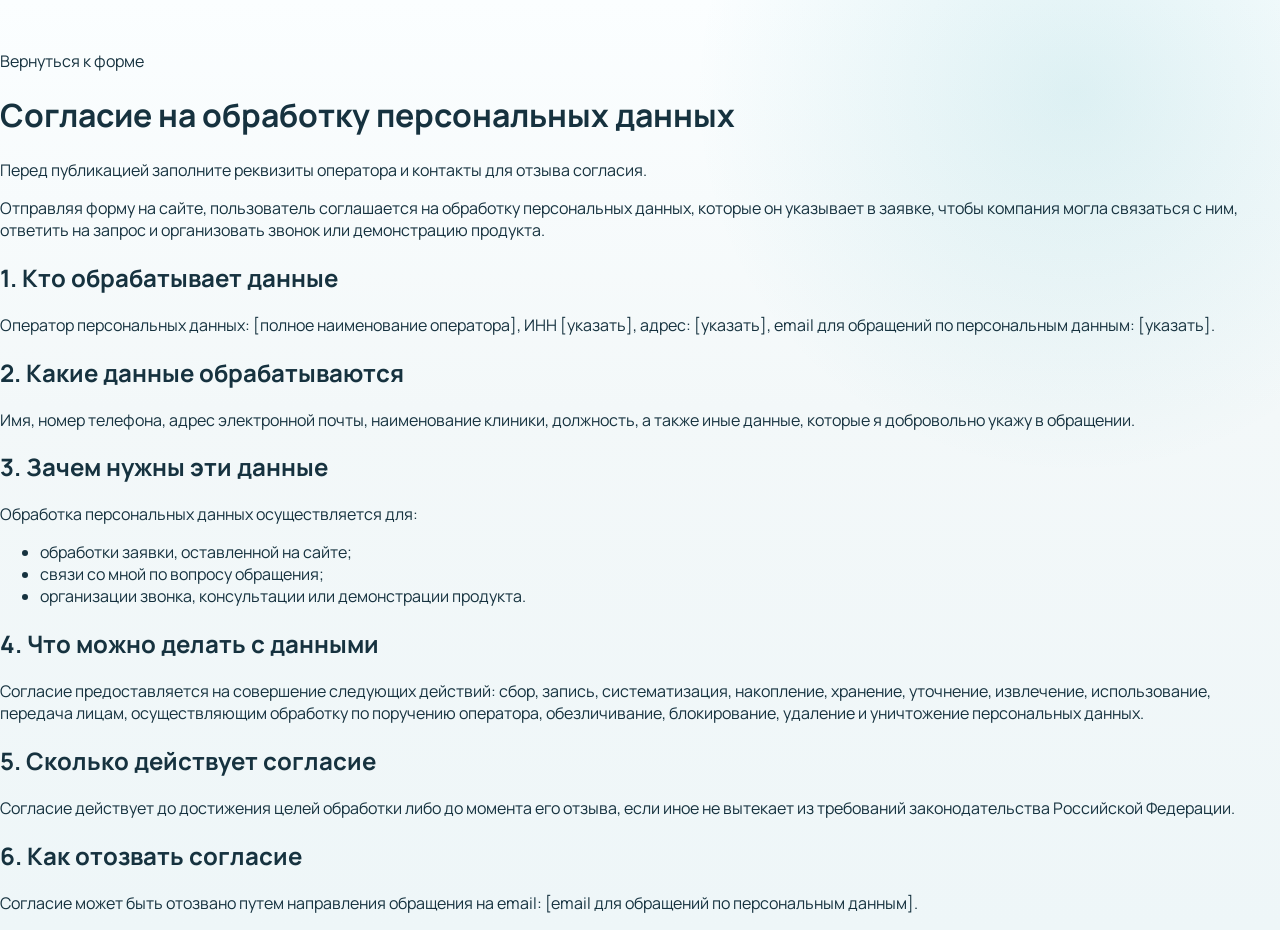
<file: consent-to-processing.html>
<!DOCTYPE html>
<html lang="ru">
  <head>
    <meta charset="UTF-8" />
    <meta name="viewport" content="width=device-width, initial-scale=1.0" />
    <title>Согласие на обработку персональных данных</title>
    <link rel="preconnect" href="https://fonts.googleapis.com" />
    <link rel="preconnect" href="https://fonts.gstatic.com" crossorigin />
    <link
      href="https://fonts.googleapis.com/css2?family=Manrope:wght@400;500;600;700;800&display=swap"
      rel="stylesheet"
    />
    <link rel="stylesheet" href="./styles.css" />
  </head>
  <body>
    <div class="page-shell">
      <main class="section legal-page">
        <a href="./index.html#lead-form" class="topbar__link">Вернуться к форме</a>
        <h1>Согласие на обработку персональных данных</h1>
        <p class="legal-warning">
          Перед публикацией заполните реквизиты оператора и контакты для отзыва согласия.
        </p>

        <p>
          Отправляя форму на сайте, пользователь соглашается на обработку персональных
          данных, которые он указывает в заявке, чтобы компания могла связаться с ним,
          ответить на запрос и организовать звонок или демонстрацию продукта.
        </p>

        <section>
          <h2>1. Кто обрабатывает данные</h2>
          <p>
            Оператор персональных данных: [полное наименование оператора], ИНН [указать],
            адрес: [указать], email для обращений по персональным данным: [указать].
          </p>
        </section>

        <section>
          <h2>2. Какие данные обрабатываются</h2>
          <p>
            Имя, номер телефона, адрес электронной почты, наименование клиники, должность,
            а также иные данные, которые я добровольно укажу в обращении.
          </p>
        </section>

        <section>
          <h2>3. Зачем нужны эти данные</h2>
          <p>Обработка персональных данных осуществляется для:</p>
          <ul class="legal-list">
            <li>обработки заявки, оставленной на сайте;</li>
            <li>связи со мной по вопросу обращения;</li>
            <li>организации звонка, консультации или демонстрации продукта.</li>
          </ul>
        </section>

        <section>
          <h2>4. Что можно делать с данными</h2>
          <p>
            Согласие предоставляется на совершение следующих действий: сбор, запись,
            систематизация, накопление, хранение, уточнение, извлечение, использование,
            передача лицам, осуществляющим обработку по поручению оператора, обезличивание,
            блокирование, удаление и уничтожение персональных данных.
          </p>
        </section>

        <section>
          <h2>5. Сколько действует согласие</h2>
          <p>
            Согласие действует до достижения целей обработки либо до момента его отзыва,
            если иное не вытекает из требований законодательства Российской Федерации.
          </p>
        </section>

        <section>
          <h2>6. Как отозвать согласие</h2>
          <p>
            Согласие может быть отозвано путем направления обращения на email:
            [email для обращений по персональным данным].
          </p>
        </section>
      </main>
    </div>
  </body>
</html>
</file>
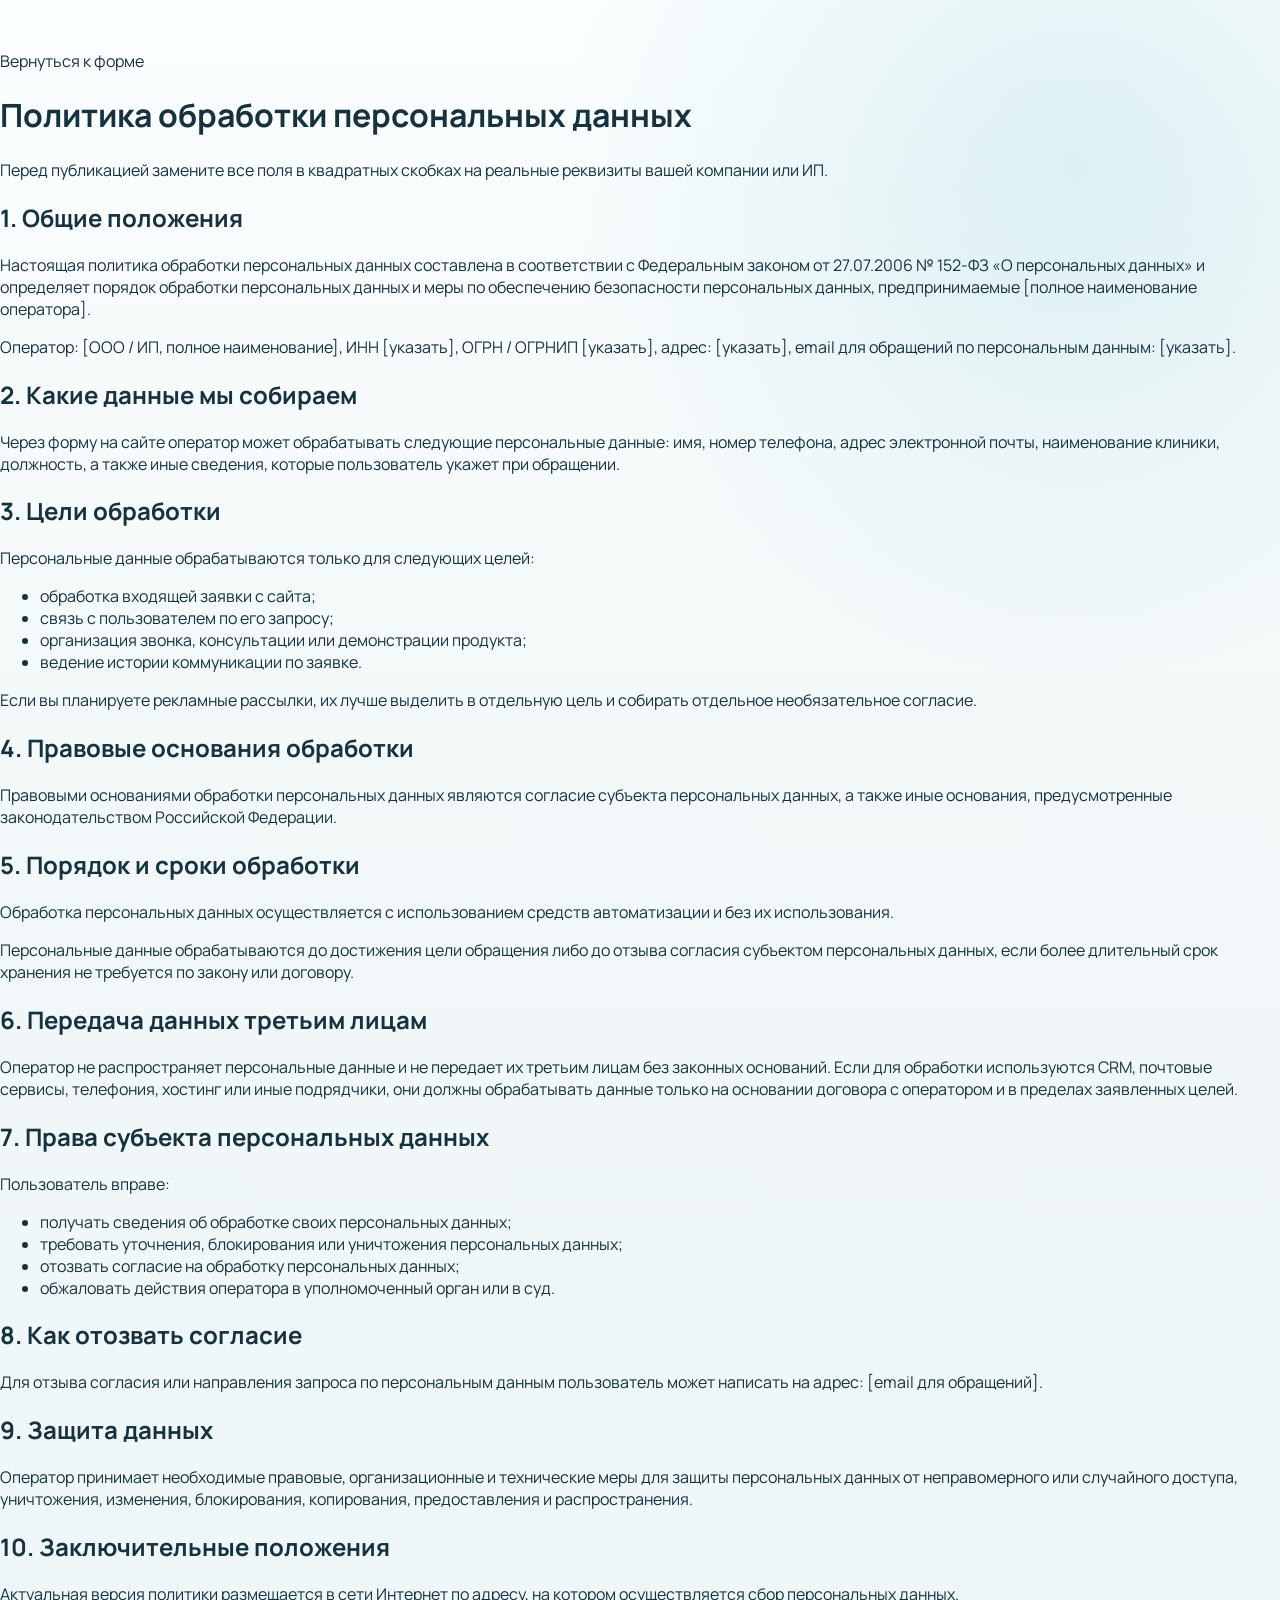
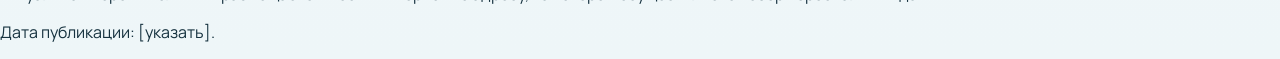
<file: privacy-policy.html>
<!DOCTYPE html>
<html lang="ru">
  <head>
    <meta charset="UTF-8" />
    <meta name="viewport" content="width=device-width, initial-scale=1.0" />
    <title>Политика обработки персональных данных</title>
    <link rel="preconnect" href="https://fonts.googleapis.com" />
    <link rel="preconnect" href="https://fonts.gstatic.com" crossorigin />
    <link
      href="https://fonts.googleapis.com/css2?family=Manrope:wght@400;500;600;700;800&display=swap"
      rel="stylesheet"
    />
    <link rel="stylesheet" href="./styles.css" />
  </head>
  <body>
    <div class="page-shell">
      <main class="section legal-page">
        <a href="./index.html#lead-form" class="topbar__link">Вернуться к форме</a>
        <h1>Политика обработки персональных данных</h1>
        <p class="legal-warning">
          Перед публикацией замените все поля в квадратных скобках на реальные реквизиты
          вашей компании или ИП.
        </p>

        <section>
          <h2>1. Общие положения</h2>
          <p>
            Настоящая политика обработки персональных данных составлена в соответствии с
            Федеральным законом от 27.07.2006 № 152-ФЗ «О персональных данных» и определяет
            порядок обработки персональных данных и меры по обеспечению безопасности
            персональных данных, предпринимаемые [полное наименование оператора].
          </p>
          <p>
            Оператор: [ООО / ИП, полное наименование], ИНН [указать], ОГРН / ОГРНИП [указать],
            адрес: [указать], email для обращений по персональным данным: [указать].
          </p>
        </section>

        <section>
          <h2>2. Какие данные мы собираем</h2>
          <p>
            Через форму на сайте оператор может обрабатывать следующие персональные данные:
            имя, номер телефона, адрес электронной почты, наименование клиники, должность,
            а также иные сведения, которые пользователь укажет при обращении.
          </p>
        </section>

        <section>
          <h2>3. Цели обработки</h2>
          <p>Персональные данные обрабатываются только для следующих целей:</p>
          <ul class="legal-list">
            <li>обработка входящей заявки с сайта;</li>
            <li>связь с пользователем по его запросу;</li>
            <li>организация звонка, консультации или демонстрации продукта;</li>
            <li>ведение истории коммуникации по заявке.</li>
          </ul>
          <p>
            Если вы планируете рекламные рассылки, их лучше выделить в отдельную цель и
            собирать отдельное необязательное согласие.
          </p>
        </section>

        <section>
          <h2>4. Правовые основания обработки</h2>
          <p>
            Правовыми основаниями обработки персональных данных являются согласие субъекта
            персональных данных, а также иные основания, предусмотренные законодательством
            Российской Федерации.
          </p>
        </section>

        <section>
          <h2>5. Порядок и сроки обработки</h2>
          <p>
            Обработка персональных данных осуществляется с использованием средств автоматизации
            и без их использования.
          </p>
          <p>
            Персональные данные обрабатываются до достижения цели обращения либо до отзыва
            согласия субъектом персональных данных, если более длительный срок хранения не
            требуется по закону или договору.
          </p>
        </section>

        <section>
          <h2>6. Передача данных третьим лицам</h2>
          <p>
            Оператор не распространяет персональные данные и не передает их третьим лицам без
            законных оснований. Если для обработки используются CRM, почтовые сервисы,
            телефония, хостинг или иные подрядчики, они должны обрабатывать данные только на
            основании договора с оператором и в пределах заявленных целей.
          </p>
        </section>

        <section>
          <h2>7. Права субъекта персональных данных</h2>
          <p>Пользователь вправе:</p>
          <ul class="legal-list">
            <li>получать сведения об обработке своих персональных данных;</li>
            <li>требовать уточнения, блокирования или уничтожения персональных данных;</li>
            <li>отозвать согласие на обработку персональных данных;</li>
            <li>обжаловать действия оператора в уполномоченный орган или в суд.</li>
          </ul>
        </section>

        <section>
          <h2>8. Как отозвать согласие</h2>
          <p>
            Для отзыва согласия или направления запроса по персональным данным пользователь
            может написать на адрес: [email для обращений].
          </p>
        </section>

        <section>
          <h2>9. Защита данных</h2>
          <p>
            Оператор принимает необходимые правовые, организационные и технические меры для
            защиты персональных данных от неправомерного или случайного доступа, уничтожения,
            изменения, блокирования, копирования, предоставления и распространения.
          </p>
        </section>

        <section>
          <h2>10. Заключительные положения</h2>
          <p>
            Актуальная версия политики размещается в сети Интернет по адресу, на котором
            осуществляется сбор персональных данных.
          </p>
          <p>Дата публикации: [указать].</p>
        </section>
      </main>
    </div>
  </body>
</html>
</file>
<file: styles.css>
:root {
  --bg: #f3f8f9;
  --surface: #ffffff;
  --surface-soft: #eef7f8;
  --ink: #16323f;
  --ink-strong: #0e2835;
  --muted: #4f6e7a;
  --line: #d3e4e8;
  --line-strong: #b8d3da;
  --brand: #1197a7;
  --brand-line: #0696a5;
  --brand-deep: #086f80;
  --brand-dark: #075160;
  --band: #103846;
  --band-deep: #082430;
  --max: 1320px;
  --radius-card: 14px;
  --radius-panel: 16px;
  --radius-shell: 18px;
  --space-2xs: 0.5rem;
  --space-xs: 0.75rem;
  --space-sm: 1rem;
  --space-md: 1.5rem;
  --space-lg: 2rem;
  --space-xl: 3rem;
  --space-2xl: 4.5rem;
}

* {
  box-sizing: border-box;
}

html {
  scroll-behavior: smooth;
}

body {
  margin: 0;
  font-family: "Manrope", sans-serif;
  color: var(--ink);
  background:
    radial-gradient(circle at 84% 10%, rgba(17, 151, 167, 0.12), transparent 28%),
    linear-gradient(180deg, #fbfeff 0%, var(--bg) 44%, #eef6f8 100%);
}

img,
svg {
  display: block;
  max-width: 100%;
}

a {
  color: inherit;
  text-decoration: none;
}

button,
input {
  font: inherit;
}

.landing-shell {
  width: min(calc(100% - 48px), var(--max));
  margin: 0 auto;
  padding: 18px 0 44px;
}

.site-header {
  padding-top: 6px;
}

.topbar {
  display: grid;
  grid-template-columns: auto minmax(0, 1fr) auto;
  align-items: center;
  gap: 22px;
  min-height: 66px;
  padding: 10px 14px;
  border: 1px solid rgba(211, 228, 232, 0.9);
  border-radius: var(--radius-panel);
  background: rgba(255, 255, 255, 0.94);
}

.brand {
  display: inline-flex;
  align-items: center;
  gap: 10px;
  min-width: 0;
}

.brand__logo {
  width: 38px;
  height: 24px;
}

.brand__text {
  font-size: 1.38rem;
  font-weight: 800;
  color: var(--brand-dark);
  line-height: 1;
  letter-spacing: 0;
}

.topbar__nav,
.topbar__actions {
  display: flex;
  align-items: center;
}

.topbar__nav {
  justify-content: center;
  gap: clamp(14px, 2vw, 26px);
}

.topbar__nav a,
.topbar__login {
  color: #244655;
  font-size: 0.9rem;
  font-weight: 600;
}

.topbar__nav a:hover,
.topbar__login:hover,
.button--ghost:hover {
  color: var(--brand-deep);
}

.topbar__actions {
  justify-content: flex-end;
  gap: 14px;
}

.button {
  display: inline-flex;
  align-items: center;
  justify-content: center;
  min-height: 50px;
  padding: 0 22px;
  border-radius: 10px;
  border: 1px solid transparent;
  font-size: 1rem;
  font-weight: 700;
  line-height: 1;
  transition: transform 180ms ease, box-shadow 180ms ease, background-color 180ms ease;
}

.button:hover {
  transform: translateY(-1px);
}

.button:focus-visible,
.topbar a:focus-visible,
.faq summary:focus-visible {
  outline: 2px solid rgba(6, 150, 165, 0.34);
  outline-offset: 3px;
}

.button--primary {
  color: #fff;
  background: linear-gradient(135deg, #12a7b8, var(--brand-deep));
  box-shadow: 0 6px 8px rgba(8, 111, 128, 0.24);
}

.button--outline {
  color: var(--brand-dark);
  border-color: rgba(8, 111, 128, 0.32);
  background: #fff;
}

.button--ghost {
  color: var(--brand-dark);
  background: transparent;
  padding-left: 0;
  padding-right: 0;
}

.button--wide {
  width: 100%;
}

.hero {
  display: grid;
  grid-template-columns: minmax(0, 1.02fr) minmax(520px, 0.98fr);
  gap: clamp(20px, 3vw, 40px);
  align-items: center;
  padding: clamp(24px, 4vw, 48px) 0 18px;
}

.section-kicker {
  margin: 0 0 14px;
  color: var(--brand-dark);
  font-size: 0.78rem;
  font-weight: 800;
  letter-spacing: 0.04em;
  text-transform: uppercase;
}

.section-kicker--dark {
  color: rgba(123, 200, 214, 0.88);
}

.results-band__heading .section-kicker {
  margin-bottom: 18px;
  font-size: 1rem;
  font-weight: 700;
  letter-spacing: 0.05em;
}

.hero h1,
.section-heading h2,
.lead-section__copy h2 {
  margin: 0;
  color: var(--ink-strong);
  line-height: 1.02;
  letter-spacing: 0;
  text-wrap: balance;
}

.hero h1 {
  max-width: 13.5ch;
  font-size: 4.35rem;
  line-height: 1.08;
}

.hero-mark {
  display: inline-block;
  position: relative;
  z-index: 0;
  white-space: nowrap;
}

.hero-mark::after {
  content: "";
  position: absolute;
  z-index: -1;
  right: -0.08em;
  bottom: 0.08em;
  left: -0.08em;
  height: 0.28em;
  border-radius: 999px;
}

.hero-mark--growth {
  color: var(--brand-dark);
}

.hero-mark--growth::after {
  background: rgba(17, 151, 167, 0.2);
}

.hero-mark--risk {
  color: #8a5a17;
}

.hero-mark--risk::after {
  background: rgba(237, 145, 44, 0.24);
}

.hero__lead,
.section-heading p,
.lead-section__copy p,
.capability p,
.integration-logo span,
.result-stat p,
.footer p,
.footer small,
.lead-form__note,
.faq p {
  color: var(--muted);
}

.hero__lead {
  max-width: 35rem;
  margin: 18px 0 0;
  font-size: 1.18rem;
  line-height: 1.58;
  text-wrap: pretty;
}

.hero__actions {
  display: flex;
  align-items: center;
  gap: 14px;
  margin-top: 22px;
}

.hero__diagram {
  min-width: 0;
  margin-top: 10px;
  padding: 0;
  overflow: hidden;
  border: 1px solid rgba(184, 211, 218, 0.9);
  border-radius: var(--radius-shell);
  background: rgba(255, 255, 255, 0.98);
  transform: scale(1.06);
  transform-origin: center;
}

.hero__diagram-zoom {
  display: block;
  width: 100%;
  padding: 0;
  border: 0;
  background: transparent;
  cursor: zoom-in;
}

.hero__diagram-zoom:focus-visible {
  outline: 3px solid rgba(6, 150, 165, 0.34);
  outline-offset: -3px;
}

.diagram {
  display: block;
  width: 100%;
  height: auto;
}

.proof-strip,
.section,
.results-band__inner,
.footer {
  margin-top: 28px;
}

.proof-strip {
  display: grid;
  grid-template-columns: repeat(4, minmax(0, 1fr));
  gap: 12px;
  padding: 18px 0 16px;
  border-bottom: 1px solid var(--line);
  border-top: 1px solid var(--line);
}

.proof-strip__item {
  display: flex;
  align-items: flex-start;
  gap: 12px;
  padding: 14px;
  border-radius: var(--radius-card);
  background: rgba(255, 255, 255, 0.7);
}

.proof-strip__icon,
.capability__icon {
  width: 28px;
  height: 28px;
  color: var(--brand);
  flex: 0 0 auto;
}

.proof-strip .proof-strip__icon {
  width: 42px;
  height: 42px;
  min-width: 42px;
}

.capability .capability__icon {
  width: 42px;
  height: 42px;
  min-width: 42px;
}

.proof-strip__item p {
  margin: 0;
  color: var(--ink);
  font-size: 0.94rem;
  font-weight: 600;
  line-height: 1.4;
}

.section {
  padding: 22px 0 0;
}

.section-heading {
  max-width: 880px;
}

.section-heading h2 {
  font-size: 3rem;
}

.product-proof__grid {
  display: grid;
  grid-template-columns: 1fr 1fr 1fr;
  gap: 14px;
  margin-top: 22px;
}

.product-card {
  margin: 0;
  overflow: hidden;
  border-radius: var(--radius-card);
  border: 1px solid var(--line);
  background: #fff;
}

.product-card figcaption {
  display: grid;
  gap: 4px;
  min-height: 92px;
  padding: 18px 18px 8px;
}

.product-card figcaption span {
  color: var(--brand);
  font-size: 0.78rem;
  font-weight: 800;
  text-transform: uppercase;
}

.product-card figcaption strong {
  color: var(--ink-strong);
  font-size: 1.1rem;
  line-height: 1.3;
}

.product-card__zoom {
  display: block;
  width: 100%;
  padding: 0;
  border: 0;
  border-top: 1px solid var(--line);
  background: transparent;
  cursor: zoom-in;
}

.product-card__zoom:focus-visible {
  outline: 3px solid rgba(6, 150, 165, 0.34);
  outline-offset: -3px;
}

.product-card__zoom img {
  width: 100%;
  aspect-ratio: 1.18 / 1;
  object-fit: cover;
  object-position: top center;
  transition: transform 180ms ease;
}

.product-card__zoom:hover img {
  transform: scale(1.015);
}

.image-viewer {
  width: min(1180px, calc(100vw - 40px));
  max-height: calc(100vh - 40px);
  padding: 0;
  border: 0;
  border-radius: 16px;
  background: #fff;
  box-shadow: 0 22px 70px rgba(8, 36, 48, 0.32);
}

.image-viewer::backdrop {
  background: rgba(8, 36, 48, 0.56);
}

.image-viewer__panel {
  display: grid;
  grid-template-rows: auto minmax(0, 1fr);
  max-height: calc(100vh - 40px);
}

.image-viewer__header {
  display: flex;
  align-items: center;
  justify-content: space-between;
  gap: 18px;
  padding: 16px 18px;
  border-bottom: 1px solid var(--line);
}

.image-viewer__header h2 {
  margin: 0;
  color: var(--ink-strong);
  font-size: 1.05rem;
  line-height: 1.25;
}

.image-viewer__close {
  min-height: 38px;
  padding: 0 14px;
  border: 1px solid var(--line-strong);
  border-radius: 9px;
  background: #fff;
  color: var(--ink);
  font-weight: 700;
  cursor: pointer;
}

.image-viewer__image {
  width: 100%;
  max-height: calc(100vh - 112px);
  object-fit: contain;
  background: #f6fbfc;
}

.capabilities__grid {
  display: grid;
  grid-template-columns: repeat(3, minmax(0, 1fr));
  gap: 14px;
  margin-top: 22px;
}

.capability {
  display: grid;
  align-content: start;
  gap: 12px;
  min-height: 188px;
  padding: 20px;
  border: 1px solid var(--line);
  border-radius: var(--radius-card);
  background: rgba(255, 255, 255, 0.74);
}

.capability h3 {
  margin: 0;
  color: var(--ink-strong);
  font-size: 1.12rem;
  line-height: 1.25;
}

.capability p {
  margin: 0;
  font-size: 0.96rem;
  line-height: 1.55;
}

.results-band {
  border-radius: var(--radius-shell);
  background:
    linear-gradient(135deg, rgba(6, 151, 165, 0.18), transparent 48%),
    linear-gradient(135deg, var(--band-deep), var(--band));
}

.results-band__inner {
  padding: clamp(26px, 3vw, 38px);
}

.results-band__metrics {
  display: grid;
  grid-template-columns: repeat(4, minmax(0, 1fr));
  gap: 0;
}

.result-stat {
  min-height: 142px;
  padding: 14px 26px;
  border-left: 1px solid rgba(255, 255, 255, 0.14);
}

.result-stat:first-child {
  border-left: none;
  padding-left: 0;
}

.result-stat strong {
  display: block;
  margin-bottom: 14px;
  color: #fff;
  font-size: 2.8rem;
  font-weight: 800;
  letter-spacing: 0;
  line-height: 1;
}

.result-stat p {
  margin: 0;
  color: rgba(236, 246, 248, 0.82);
  font-size: 1.02rem;
  line-height: 1.5;
}

.integrations__row {
  display: grid;
  grid-template-columns: repeat(5, minmax(0, 1fr));
  gap: 12px;
  align-items: stretch;
  margin-top: 22px;
  padding-top: 16px;
  border-top: 1px solid var(--line);
}

.integration-logo {
  display: grid;
  align-content: center;
  gap: 8px;
  min-height: 104px;
  padding: 16px;
  border: 1px solid var(--line);
  border-radius: var(--radius-card);
  background: rgba(255, 255, 255, 0.66);
}

.integration-logo strong {
  color: #6f8088;
  font-size: 1.75rem;
  font-weight: 800;
  line-height: 1;
}

.integration-logo--image img {
  width: min(150px, 100%);
  max-height: 46px;
  object-fit: contain;
  object-position: left center;
}

.integration-logo--muted {
  align-items: center;
}

.integration-logo--muted strong {
  color: var(--muted);
  font-size: 1.15rem;
}

.lead-section {
  display: grid;
  grid-template-columns: minmax(0, 0.8fr) minmax(500px, 1.2fr);
  gap: 24px;
  align-items: start;
  padding-top: 28px;
  border-top: 1px solid var(--line);
}

.lead-section__copy h2 {
  font-size: 2.65rem;
}

.lead-section__copy p {
  margin: 16px 0 0;
  font-size: 1.02rem;
  line-height: 1.58;
}

.lead-form {
  display: grid;
  gap: 14px;
  padding: 22px;
  border: 1px solid var(--line);
  border-radius: var(--radius-panel);
  background: #fff;
}

.lead-form__grid {
  display: grid;
  grid-template-columns: repeat(2, minmax(0, 1fr));
  gap: 14px;
}

.lead-form label {
  display: grid;
  gap: 8px;
}

.field__error {
  min-height: 1.2em;
  color: #9b3f18;
  font-size: 0.82rem;
  font-weight: 700;
  line-height: 1.35;
}

.lead-form label span {
  color: var(--ink);
  font-size: 0.9rem;
  font-weight: 700;
}

.lead-form input {
  width: 100%;
  min-height: 48px;
  padding: 0 16px;
  border: 1px solid var(--line-strong);
  border-radius: 9px;
  background: #fff;
  color: var(--ink-strong);
}

.lead-form input::placeholder {
  color: #637f8a;
}

.lead-form input:focus {
  outline: 2px solid rgba(21, 148, 167, 0.18);
  border-color: rgba(21, 148, 167, 0.36);
}

.lead-form input[aria-invalid="true"] {
  border-color: rgba(155, 63, 24, 0.72);
  background: #fff8f1;
}

.lead-form__footer {
  display: grid;
  grid-template-columns: 220px minmax(0, 1fr);
  gap: 16px;
  align-items: center;
}

.lead-form__note {
  margin: 0;
  font-size: 0.92rem;
  line-height: 1.5;
}

.lead-form__note a {
  color: var(--brand);
  text-decoration: underline;
  text-underline-offset: 0.15em;
}

.faq__grid {
  display: grid;
  grid-template-columns: repeat(2, minmax(0, 1fr));
  gap: 14px;
  margin-top: 22px;
}

.faq__column {
  display: grid;
  gap: 12px;
}

.faq details {
  border-radius: var(--radius-card);
  border: 1px solid var(--line);
  background: rgba(255, 255, 255, 0.92);
}

.faq summary {
  position: relative;
  padding: 18px 46px 18px 18px;
  color: var(--ink-strong);
  font-size: 1rem;
  font-weight: 700;
  cursor: pointer;
  list-style: none;
}

.faq summary::-webkit-details-marker {
  display: none;
}

.faq summary::after {
  content: "+";
  position: absolute;
  top: 16px;
  right: 18px;
  color: var(--muted);
  font-size: 1.4rem;
  font-weight: 500;
  line-height: 1;
}

.faq details[open] summary::after {
  content: "−";
}

.faq p {
  margin: 0;
  padding: 0 18px 18px;
  font-size: 0.98rem;
  line-height: 1.6;
}

.footer {
  display: grid;
  grid-template-columns: minmax(220px, 0.88fr) minmax(0, 1.12fr);
  gap: 32px;
  padding: 28px;
  border-radius: var(--radius-shell);
  background: linear-gradient(135deg, var(--band-deep), var(--band));
}

.brand--footer .brand__text,
.footer__columns span,
.footer__columns a,
.footer__contacts a {
  color: #eff9fb;
}

.footer__brand p {
  margin: 18px 0 12px;
  color: rgba(236, 246, 248, 0.72);
  font-size: 1rem;
  line-height: 1.6;
}

.footer__brand small {
  color: rgba(236, 246, 248, 0.54);
  font-size: 0.9rem;
}

.footer__columns {
  display: grid;
  grid-template-columns: repeat(3, minmax(0, 1fr));
  gap: 24px;
}

.footer__columns div {
  display: grid;
  align-content: start;
  gap: 10px;
}

.footer__columns span {
  font-size: 0.86rem;
  font-weight: 800;
  letter-spacing: 0.03em;
  text-transform: uppercase;
}

.footer__columns a,
.footer__contacts a {
  color: rgba(236, 246, 248, 0.84);
  font-size: 0.96rem;
  line-height: 1.45;
}

.footer__socials {
  display: flex;
  gap: 10px;
  margin-top: 8px;
}

.footer__socials a {
  display: inline-flex;
  align-items: center;
  justify-content: center;
  width: 34px;
  height: 34px;
  border-radius: 999px;
  border: 1px solid rgba(239, 249, 251, 0.18);
  color: #eff9fb;
  font-size: 0.9rem;
  font-weight: 800;
}

@media (max-width: 1200px) {
  .topbar {
    gap: 16px;
  }

  .topbar__nav {
    gap: 16px;
  }

  .hero {
    grid-template-columns: minmax(0, 0.88fr) minmax(0, 1.12fr);
    gap: 28px;
  }

  .hero h1 {
    max-width: 100%;
  }

  .product-proof__grid,
  .capabilities__grid,
  .results-band__metrics,
  .integrations__row,
  .lead-section,
  .faq__grid,
  .footer,
  .footer__columns {
    grid-template-columns: 1fr 1fr;
  }

  .product-proof__grid {
    grid-template-columns: repeat(3, minmax(0, 1fr));
  }

  .capabilities__grid {
    grid-template-columns: repeat(3, minmax(0, 1fr));
  }

  .integrations__row {
    grid-template-columns: repeat(3, minmax(0, 1fr));
  }

  .lead-section {
    grid-template-columns: 1fr;
  }

  .lead-form__footer {
    grid-template-columns: 220px minmax(0, 1fr);
  }
}

@media (max-width: 820px) {
  .landing-shell {
    width: min(calc(100% - 24px), var(--max));
    padding-top: 16px;
  }

  .topbar {
    grid-template-columns: 1fr;
    justify-items: start;
    gap: 14px;
    padding: 14px;
  }

  .topbar__nav,
  .topbar__actions {
    flex-wrap: wrap;
    justify-content: flex-start;
  }

  .hero {
    grid-template-columns: 1fr;
    gap: 12px;
    padding: 28px 0 22px;
  }

  .hero h1 {
    font-size: 2.85rem;
    line-height: 1.12;
  }

  .hero__lead {
    font-size: 1.08rem;
    line-height: 1.55;
  }

  .hero__actions {
    flex-direction: column;
    align-items: stretch;
    margin-top: 18px;
  }

  .button--ghost {
    min-height: auto;
  }

  .hero__diagram {
    width: calc(100% + 96px);
    margin: -2px -48px 0;
    overflow-x: auto;
    transform: none;
  }

  .diagram--asset {
    min-width: 1180px;
    width: 138%;
    max-width: none;
  }

  .proof-strip,
  .product-proof__grid,
  .capabilities__grid,
  .results-band__metrics,
  .integrations__row,
  .lead-form__grid,
  .faq__grid,
  .footer,
  .footer__columns {
    grid-template-columns: 1fr;
  }

  .proof-strip {
    gap: 10px;
    padding: 12px 0;
  }

  .results-band__inner,
  .footer {
    padding: 24px 20px;
  }

  .result-stat {
    min-height: auto;
    padding: 18px 0;
    border-left: none;
    border-top: 1px solid rgba(255, 255, 255, 0.12);
  }

  .result-stat:first-child {
    border-top: none;
    padding-top: 0;
  }

  .lead-form__footer {
    grid-template-columns: 1fr;
  }
}

@media (max-width: 520px) {
  .landing-shell {
    width: min(calc(100% - 20px), var(--max));
    padding-bottom: 28px;
  }

  .brand__text {
    font-size: 1.24rem;
  }

  .topbar__nav {
    gap: 10px 14px;
  }

  .topbar__nav a,
  .topbar__login {
    font-size: 0.86rem;
  }

  .topbar__actions {
    width: 100%;
  }

  .topbar__actions .button {
    flex: 1 1 160px;
  }

  .hero h1 {
    font-size: 2.35rem;
    letter-spacing: 0;
  }

  .hero__diagram {
    width: calc(100% + 64px);
    margin-right: -32px;
    margin-left: -32px;
  }

  .diagram--asset {
    min-width: 1040px;
  }

  .product-card figcaption {
    min-height: auto;
  }

  .capability {
    min-height: auto;
    padding: 18px;
  }

  .lead-form {
    padding: 18px;
  }
}
</file>
